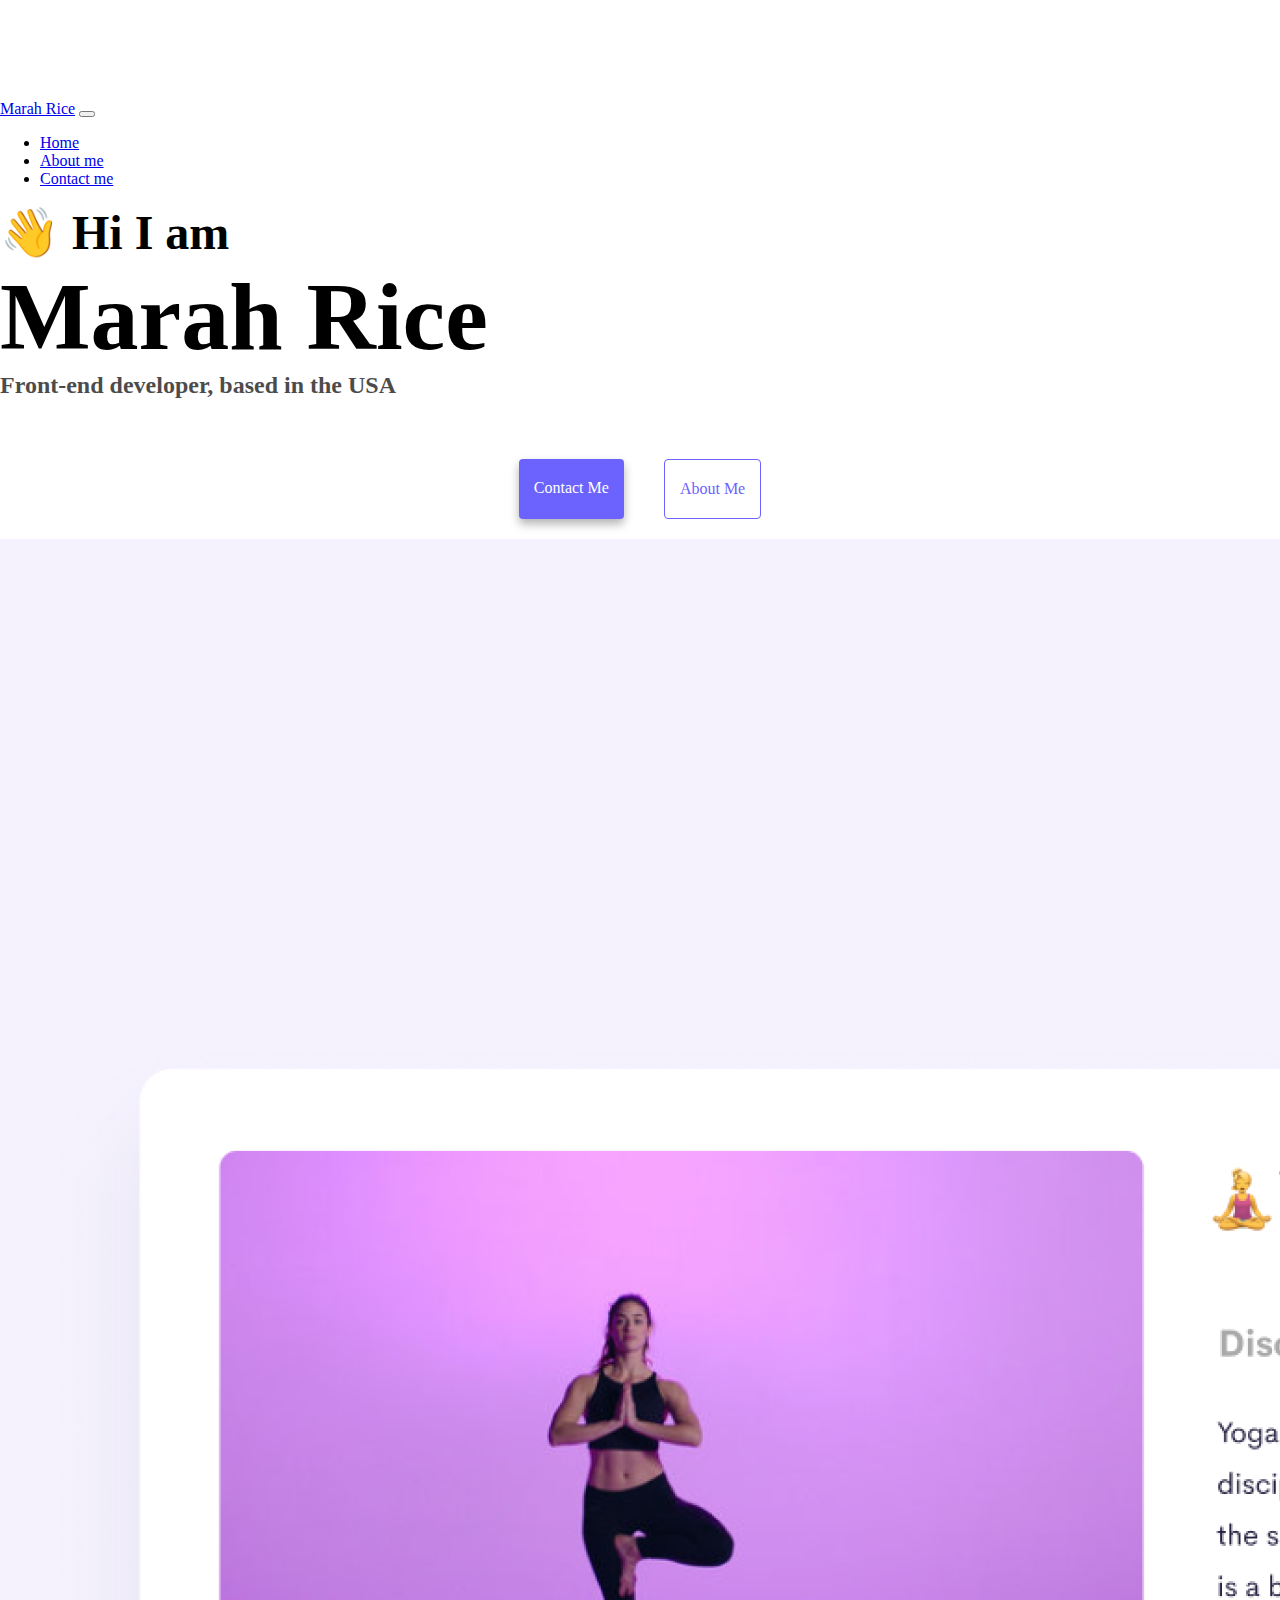
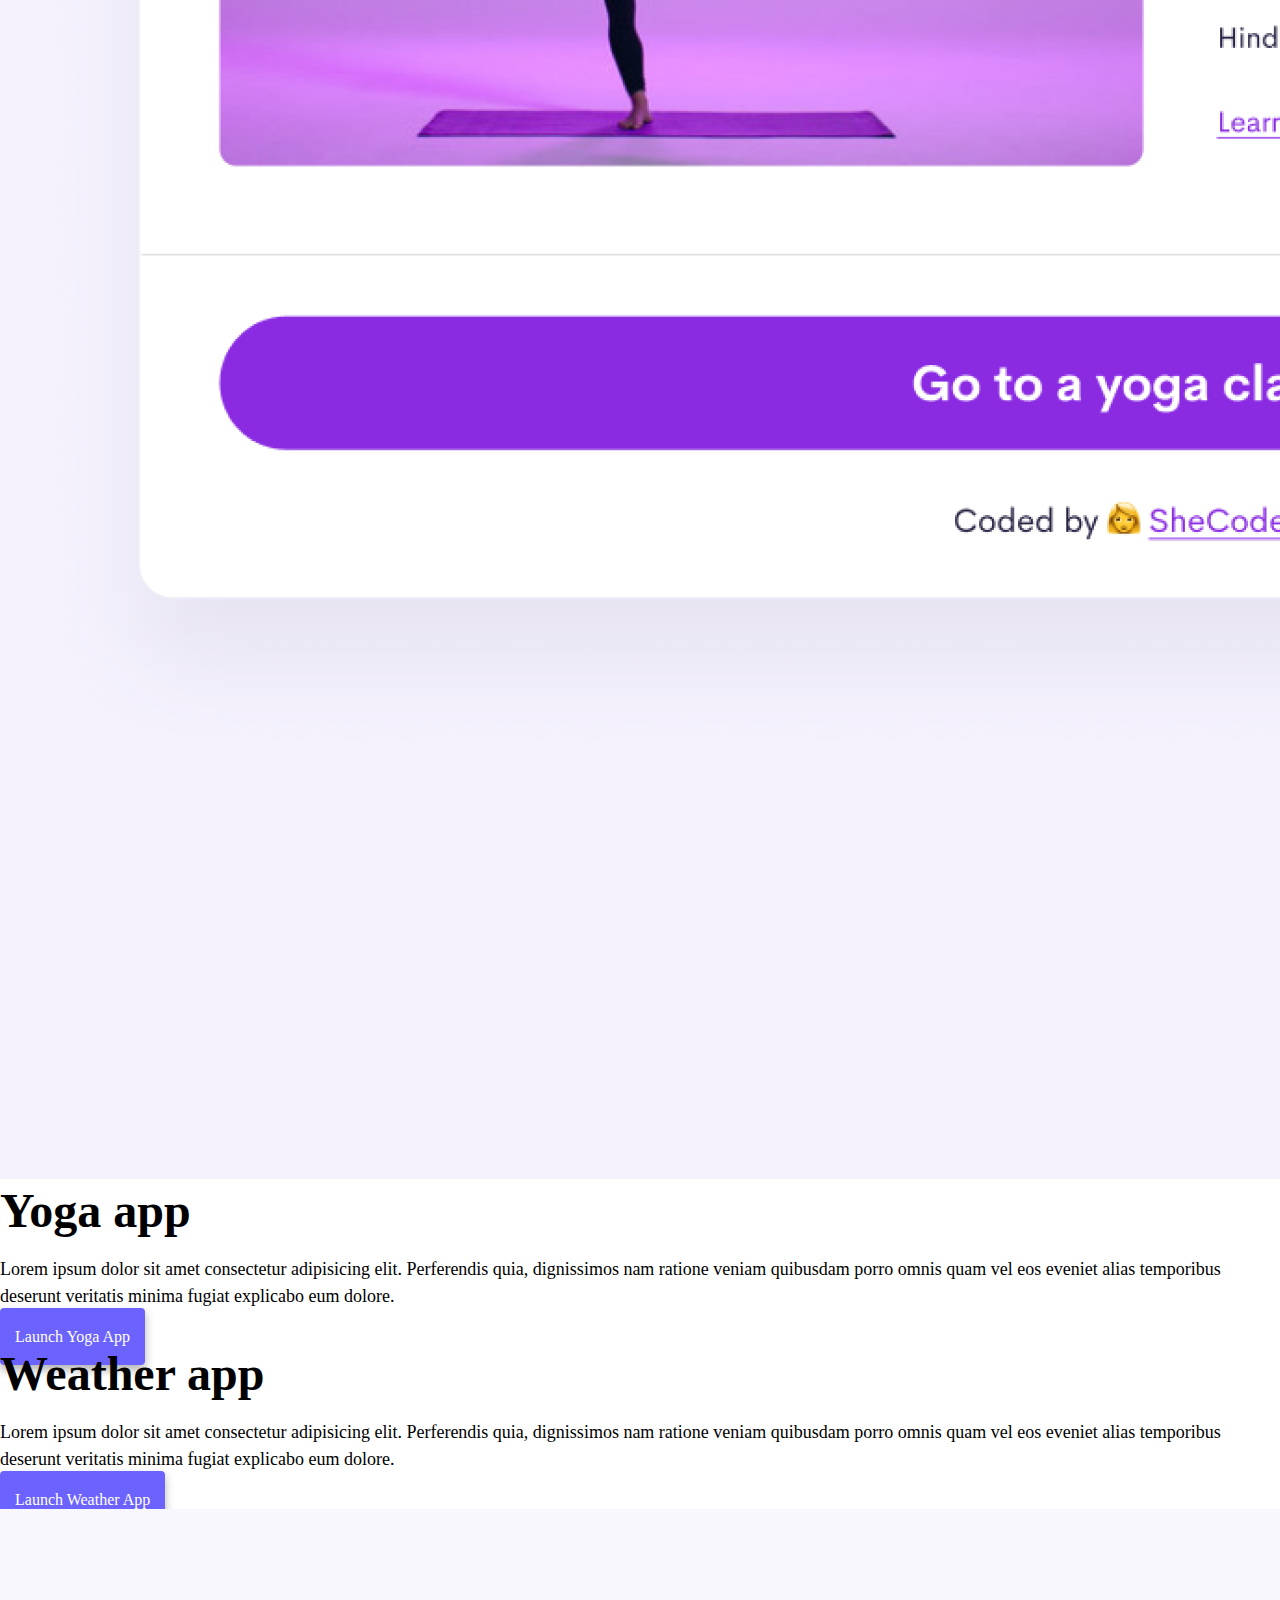
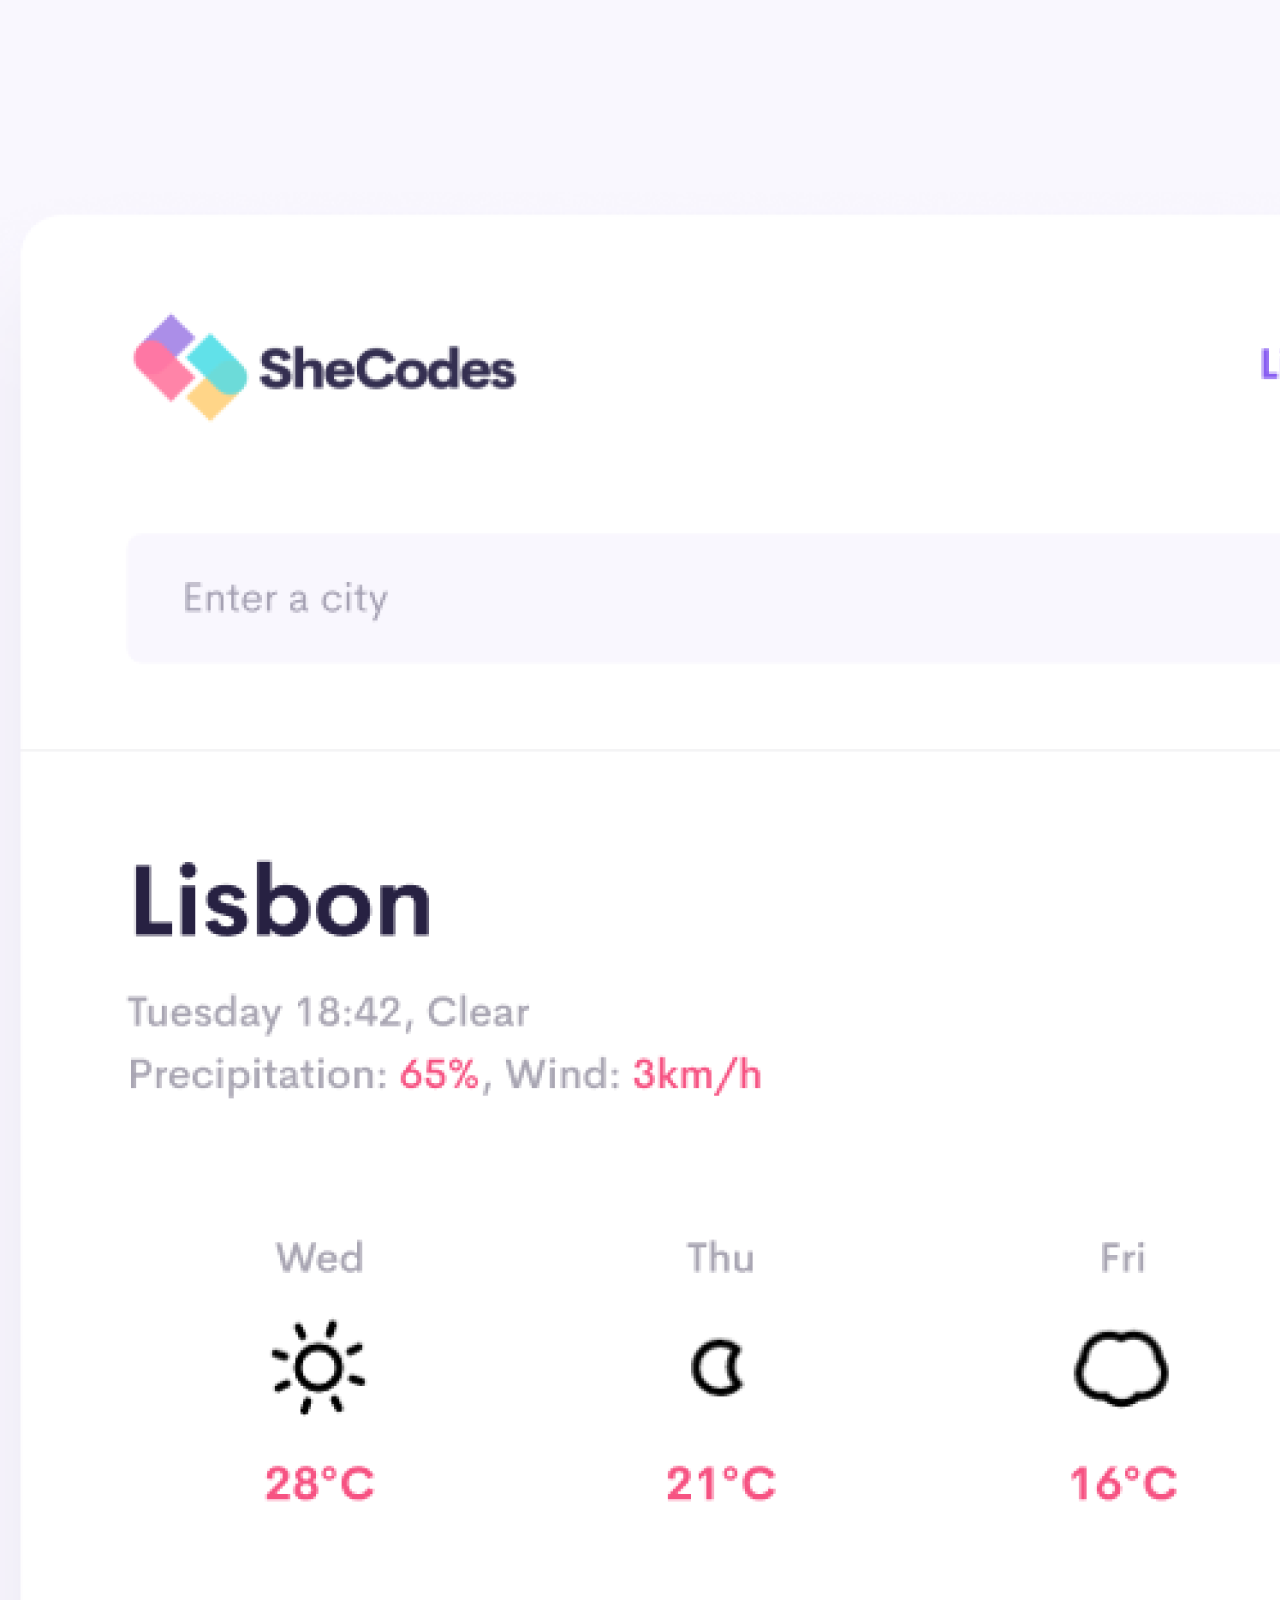
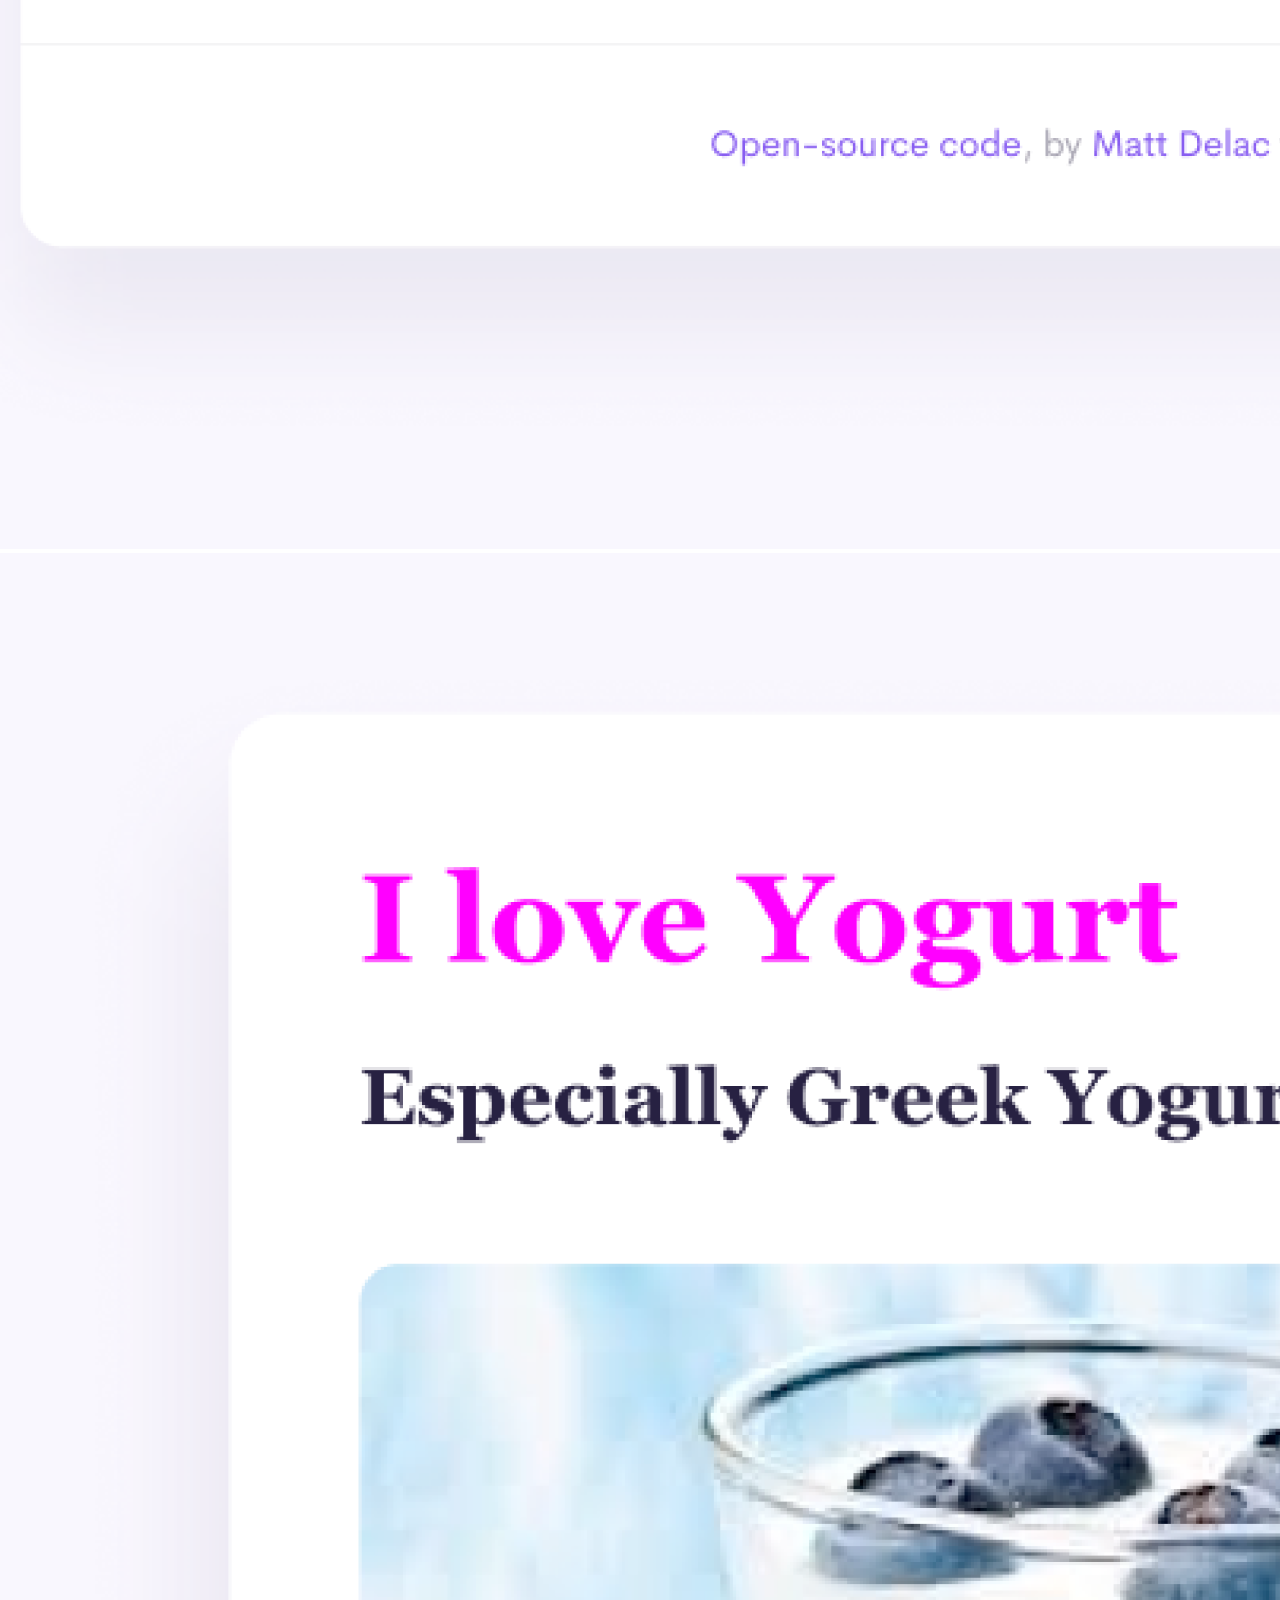
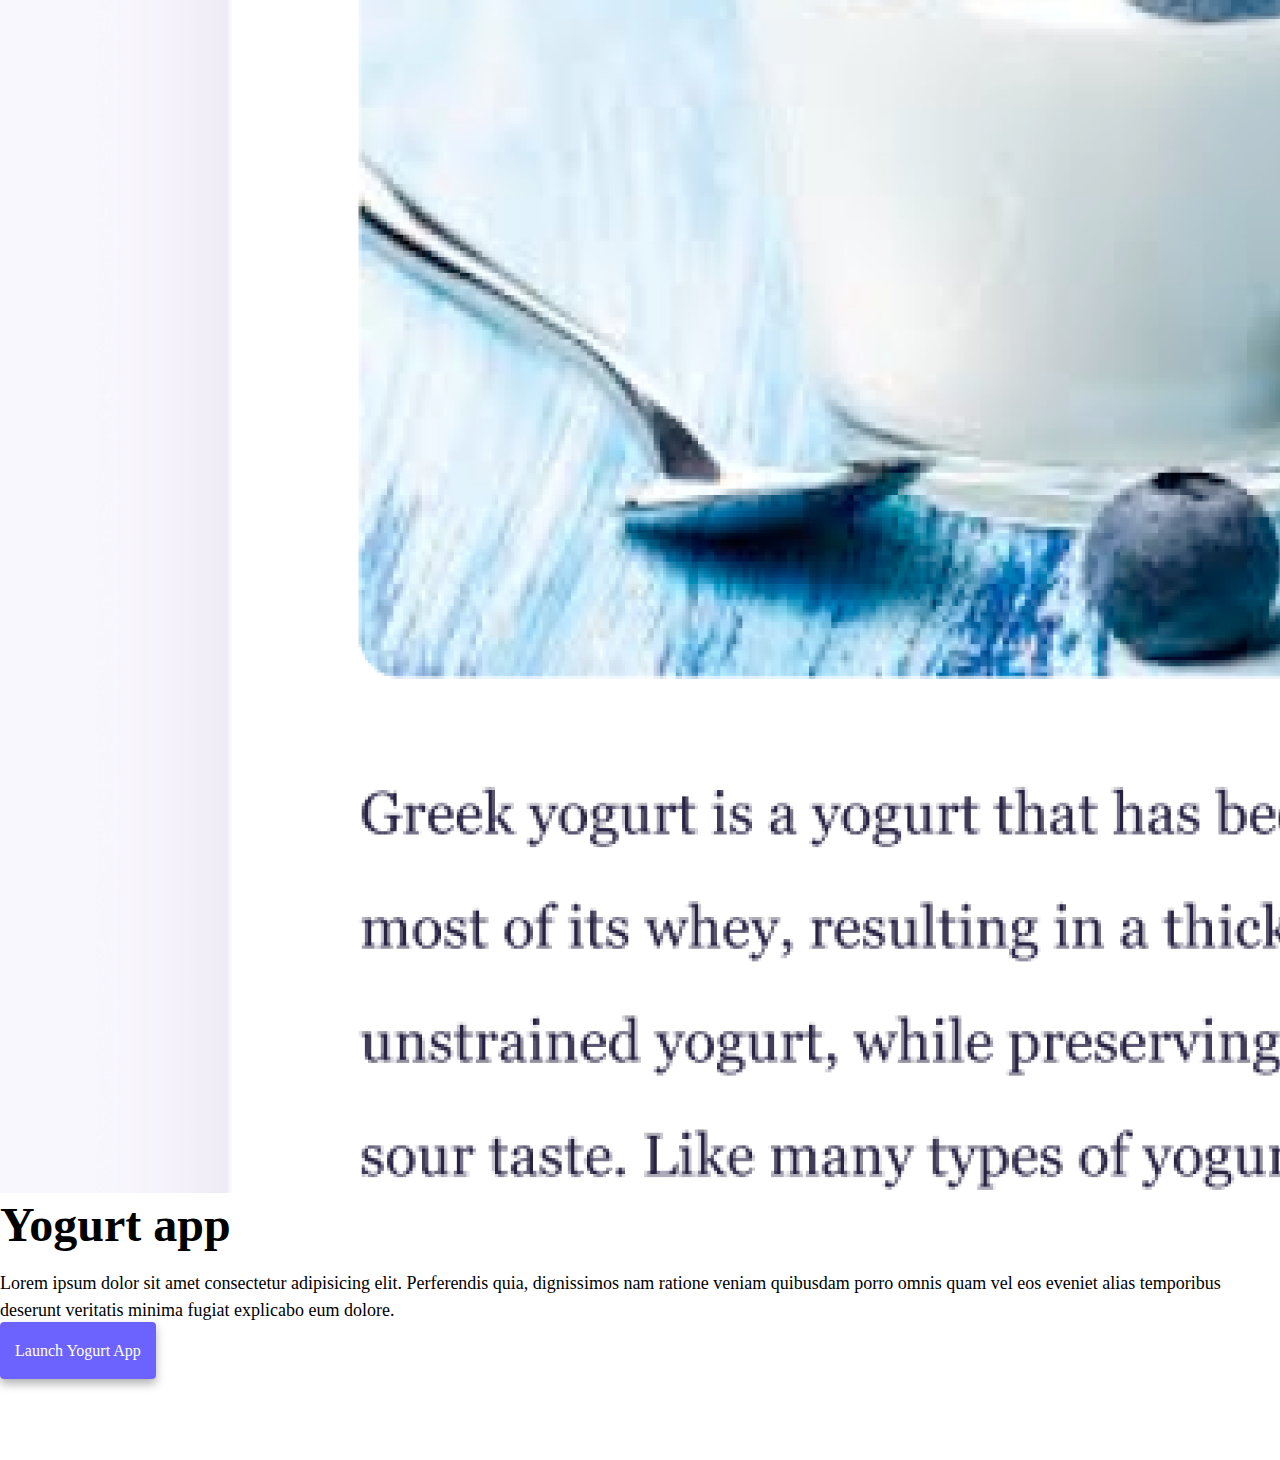
<file: index.html>
<!DOCTYPE html>
<html lang="en">
  <head>
    <meta charset="UTF-8" />
    <meta http-equiv="X-UA-Compatible" content="IE=edge" />
    <meta name="viewport" content="width=device-width, initial-scale=1.0" />
    <meta
      name="description"
      content="A website that showcases the projects Marah Rice has developed over her time learning to code with shecodes.io"
    />
    <link
      href="https://cdn.jsdelivr.net/npm/bootstrap@5.0.2/dist/css/bootstrap.min.css"
      rel="stylesheet"
      integrity="sha384-EVSTQN3/azprG1Anm3QDgpJLIm9Nao0Yz1ztcQTwFspd3yD65VohhpuuCOmLASjC"
      crossorigin="anonymous"
    />
    <title>Front-end developer - Marah Rice</title>
    <link
      href="https://cdn.jsdelivr.net/npm/bootstrap@5.0.0-beta2/dist/css/bootstrap.min.css"
      rel="stylesheet"
      integrity="sha384-BmbxuPwQa2lc/FVzBcNJ7UAyJxM6wuqIj61tLrc4wSX0szH/Ev+nYRRuWlolflfl"
      crossorigin="anonymous"
    />
    <script
      src="https://cdn.jsdelivr.net/npm/bootstrap@5.0.0-beta2/dist/js/bootstrap.bundle.min.js"
      integrity="sha384-b5kHyXgcpbZJO/tY9Ul7kGkf1S0CWuKcCD38l8YkeH8z8QjE0GmW1gYU5S9FOnJ0"
      crossorigin="anonymous"
    ></script>
    <link rel="stylesheet" href="/styles.css" />
  </head>
  <body>
    <nav class="navbar navbar-expand-lg navbar-light bg-light fixed-top">
      <div class="container">
        <a class="navbar-brand" href="/">Marah Rice</a>
        <button
          class="navbar-toggler"
          type="button"
          data-bs-toggle="collapse"
          data-bs-target="#navbarNav"
          aria-controls="navbarNav"
          aria-expanded="false"
          aria-label="Toggle navigation"
        >
          <span class="navbar-toggler-icon"></span>
        </button>
        <div class="collapse navbar-collapse" id="navbarNav">
          <ul class="navbar-nav">
            <li class="nav-item">
              <a class="nav-link active" aria-current="page" href="/">Home</a>
            </li>
            <li class="nav-item">
              <a
                class="nav-link"
                href="/about.html"
                title="Learn more about Marah Rice"
                >About me</a
              >
            </li>
            <li class="nav-item">
              <a
                class="nav-link"
                href="/about.html#contact"
                title="Get in touch with Marah Rice"
                >Contact me</a
              >
            </li>
          </ul>
        </div>
      </div>
    </nav>
    <h2 class="text-center">👋 Hi I am</h2>
    <h1 class="text-center">Marah Rice</h1>
    <h3 class="text-center">Front-end developer, based in the USA</h3>
    <div class="navigation-links mb-5">
      <a
        href="/about.html#contact"
        class="primary-link"
        title="Contact Marah Rice for more information"
        >Contact me</a
      >
      <a
        href="/about.html"
        class="secondary-link"
        title="Learn more about Marah Rice"
        >About me</a
      >
    </div>
    <div class="container">
      <div class="row">
        <div class="col-sm-6">
          <img
            src="/images/yoga.png"
            alt="Yoga Project"
            class="img-fluid rounded d-none d-sm-block"
          />
        </div>
        <div class="col-sm-6">
          <h2 class="mb-3">Yoga app</h2>
          <p>
            Lorem ipsum dolor sit amet consectetur adipisicing elit. Perferendis
            quia, dignissimos nam ratione veniam quibusdam porro omnis quam vel
            eos eveniet alias temporibus deserunt veritatis minima fugiat
            explicabo eum dolore.
          </p>
          <div class="mt-5">
            <a href="#" title="Yoga app link" class="primary-link"
              >Launch Yoga App</a
            >
          </div>
        </div>
      </div>
      <div class="row mt-5">
        <div class="col-sm-6">
          <h2 class="mb-3">Weather app</h2>
          <p>
            Lorem ipsum dolor sit amet consectetur adipisicing elit. Perferendis
            quia, dignissimos nam ratione veniam quibusdam porro omnis quam vel
            eos eveniet alias temporibus deserunt veritatis minima fugiat
            explicabo eum dolore.
          </p>
          <div class="mt-5">
            <a href="#" title="Weather App Link" class="primary-link"
              >Launch Weather App</a
            >
          </div>
        </div>
        <div class="col-sm-6">
          <img
            src="/images/weather.png"
            alt="Weather app project"
            class="img-fluid rounded d-none d-sm-block"
          />
        </div>
      </div>
      <div class="row mt-5">
        <div class="col-sm-6">
          <img
            src="/images/yogurt.png"
            alt="Yogurt Project"
            class="img-fluid rounded d-none d-sm-block"
          />
        </div>
        <div class="col-sm-6">
          <h2 class="mb-3">Yogurt app</h2>
          <p>
            Lorem ipsum dolor sit amet consectetur adipisicing elit. Perferendis
            quia, dignissimos nam ratione veniam quibusdam porro omnis quam vel
            eos eveniet alias temporibus deserunt veritatis minima fugiat
            explicabo eum dolore.
          </p>
          <div class="mt-5">
            <a href="#" title="Weather App Link" class="primary-link"
              >Launch Yogurt App</a
            >
          </div>
        </div>
      </div>
    </div>
  </body>
</html>
</file>
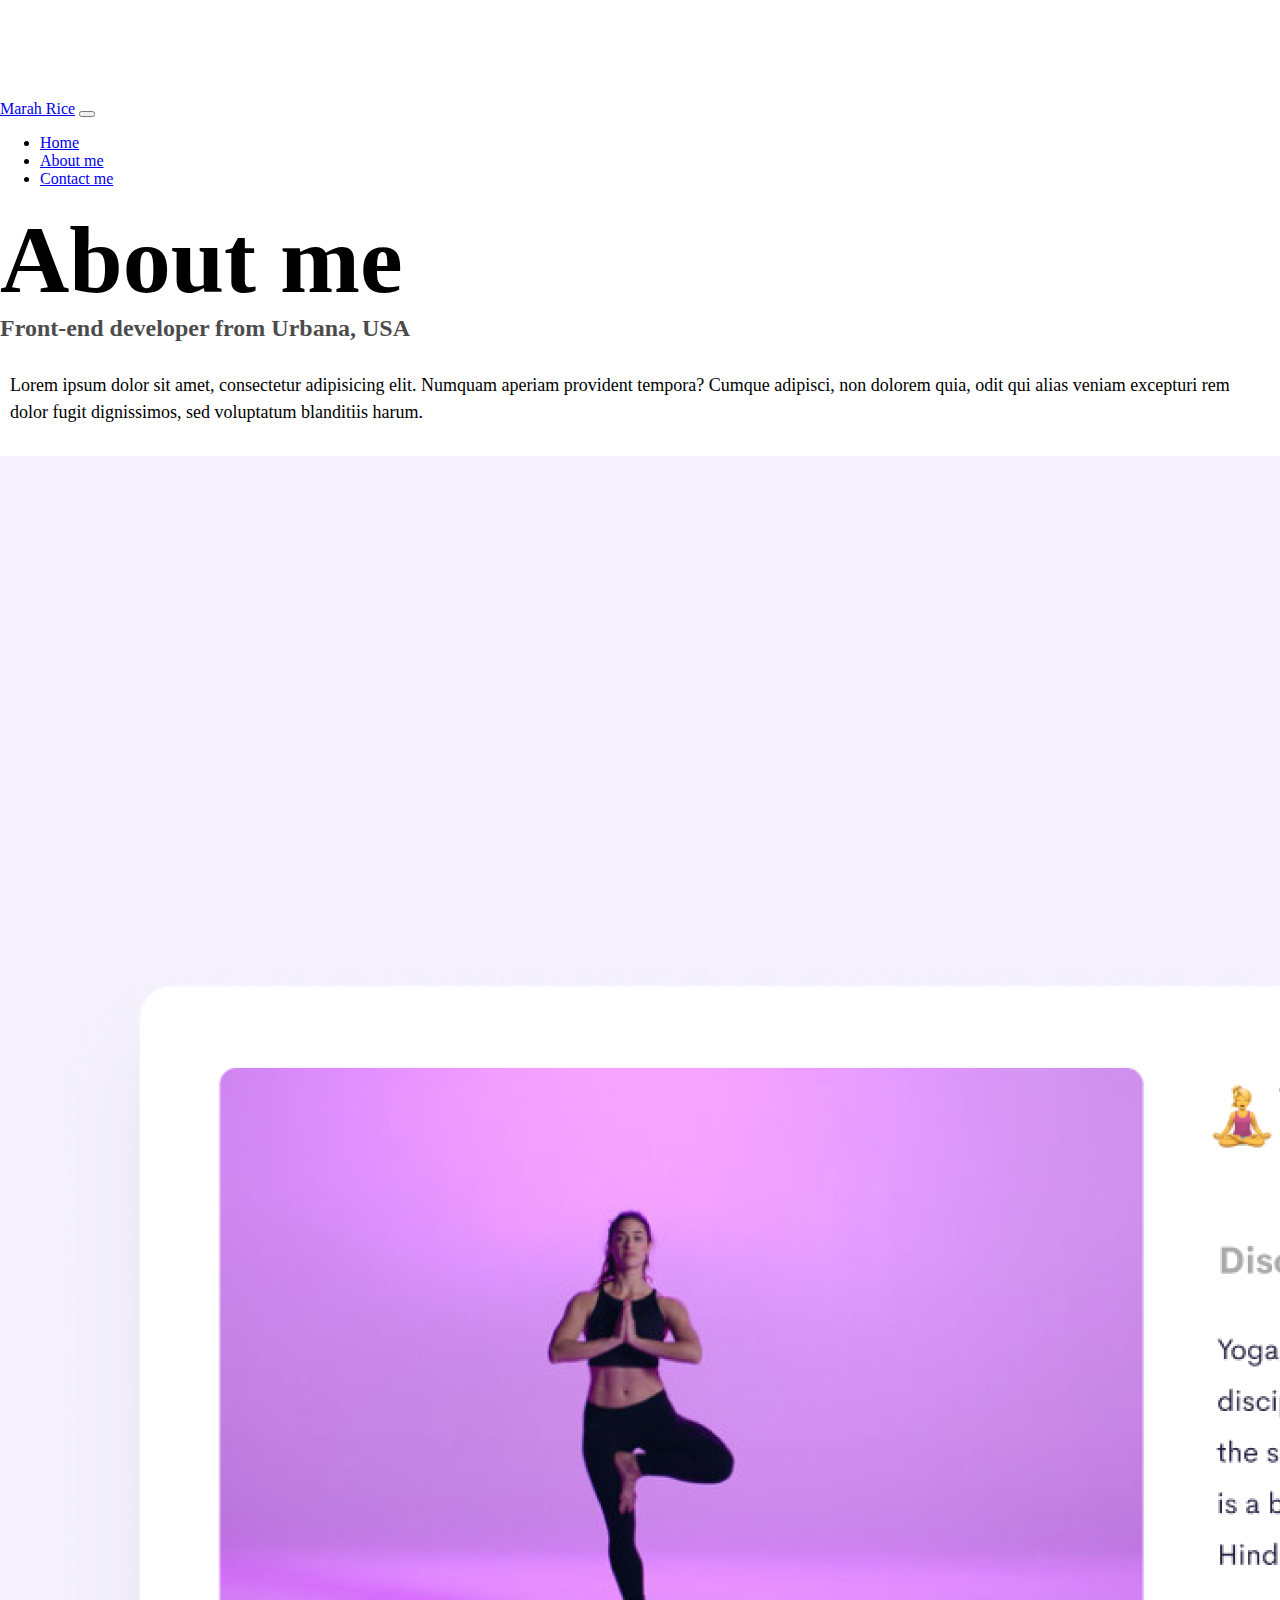
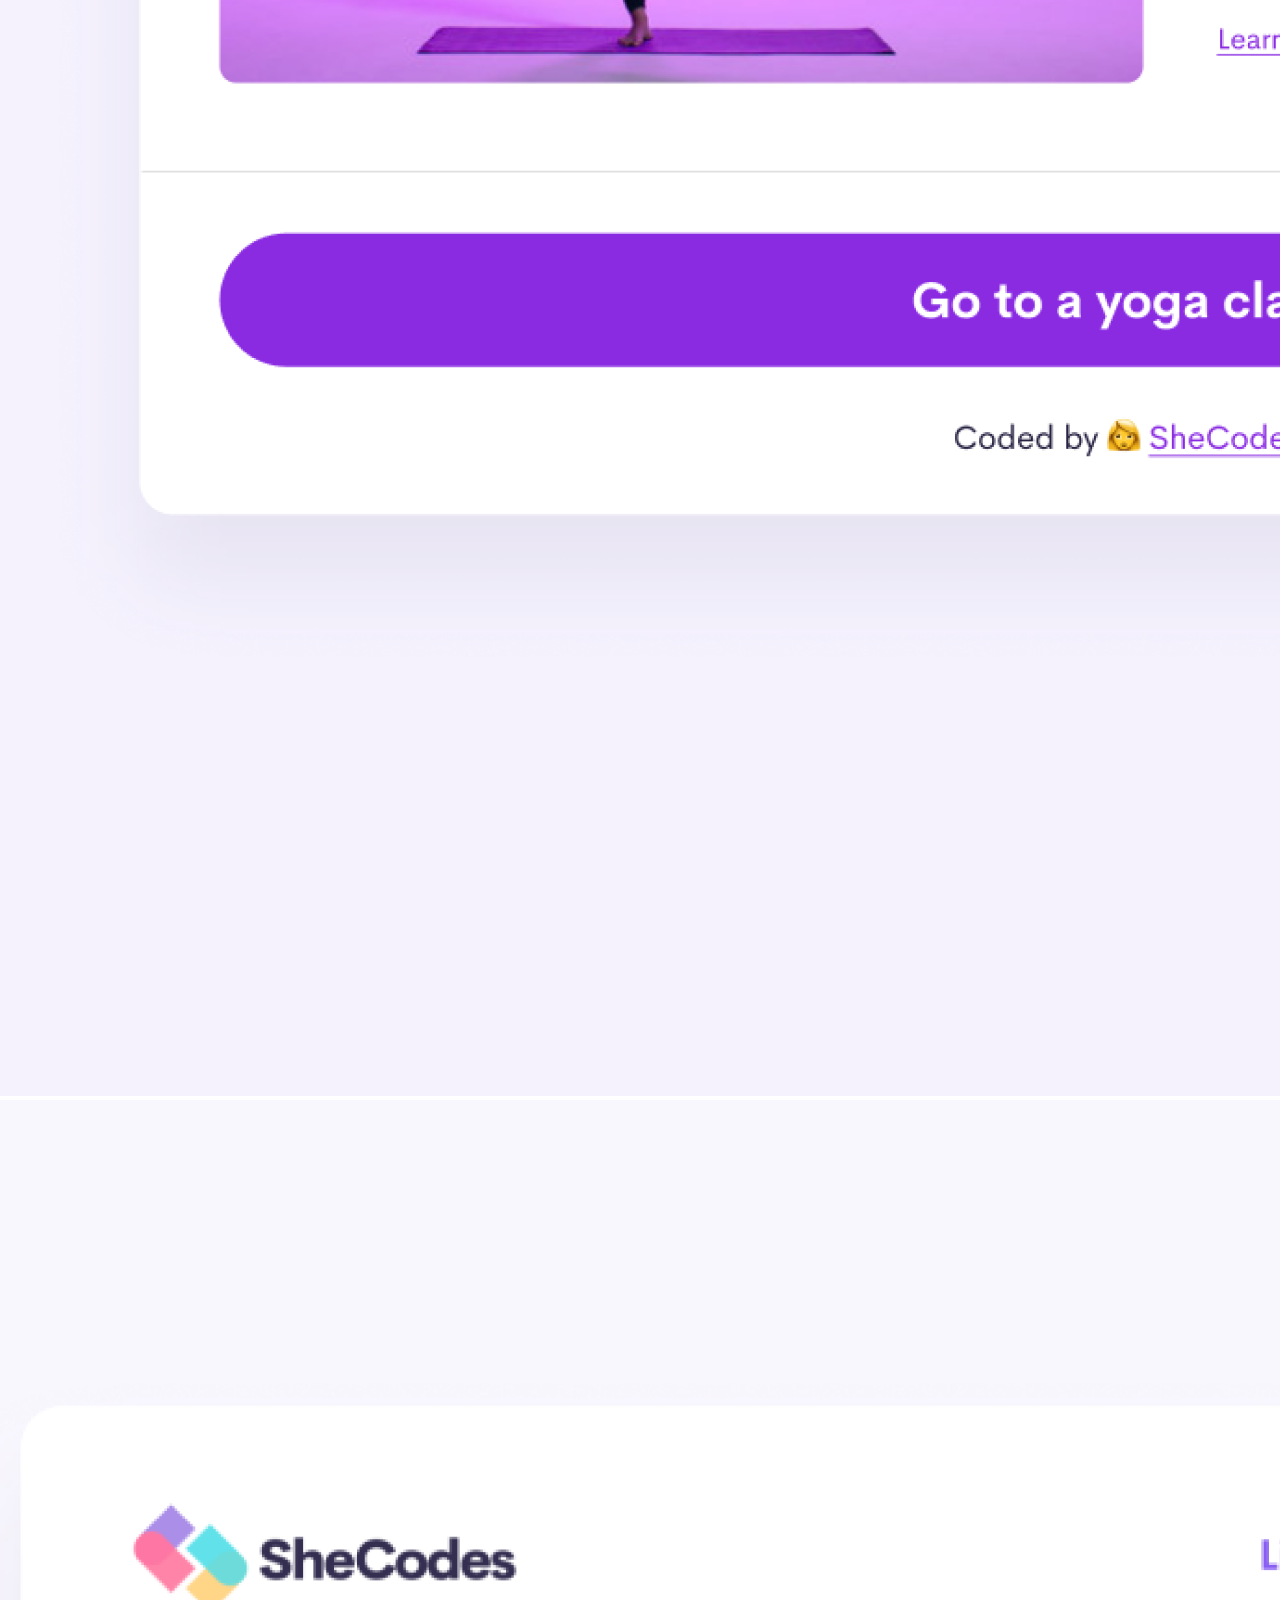
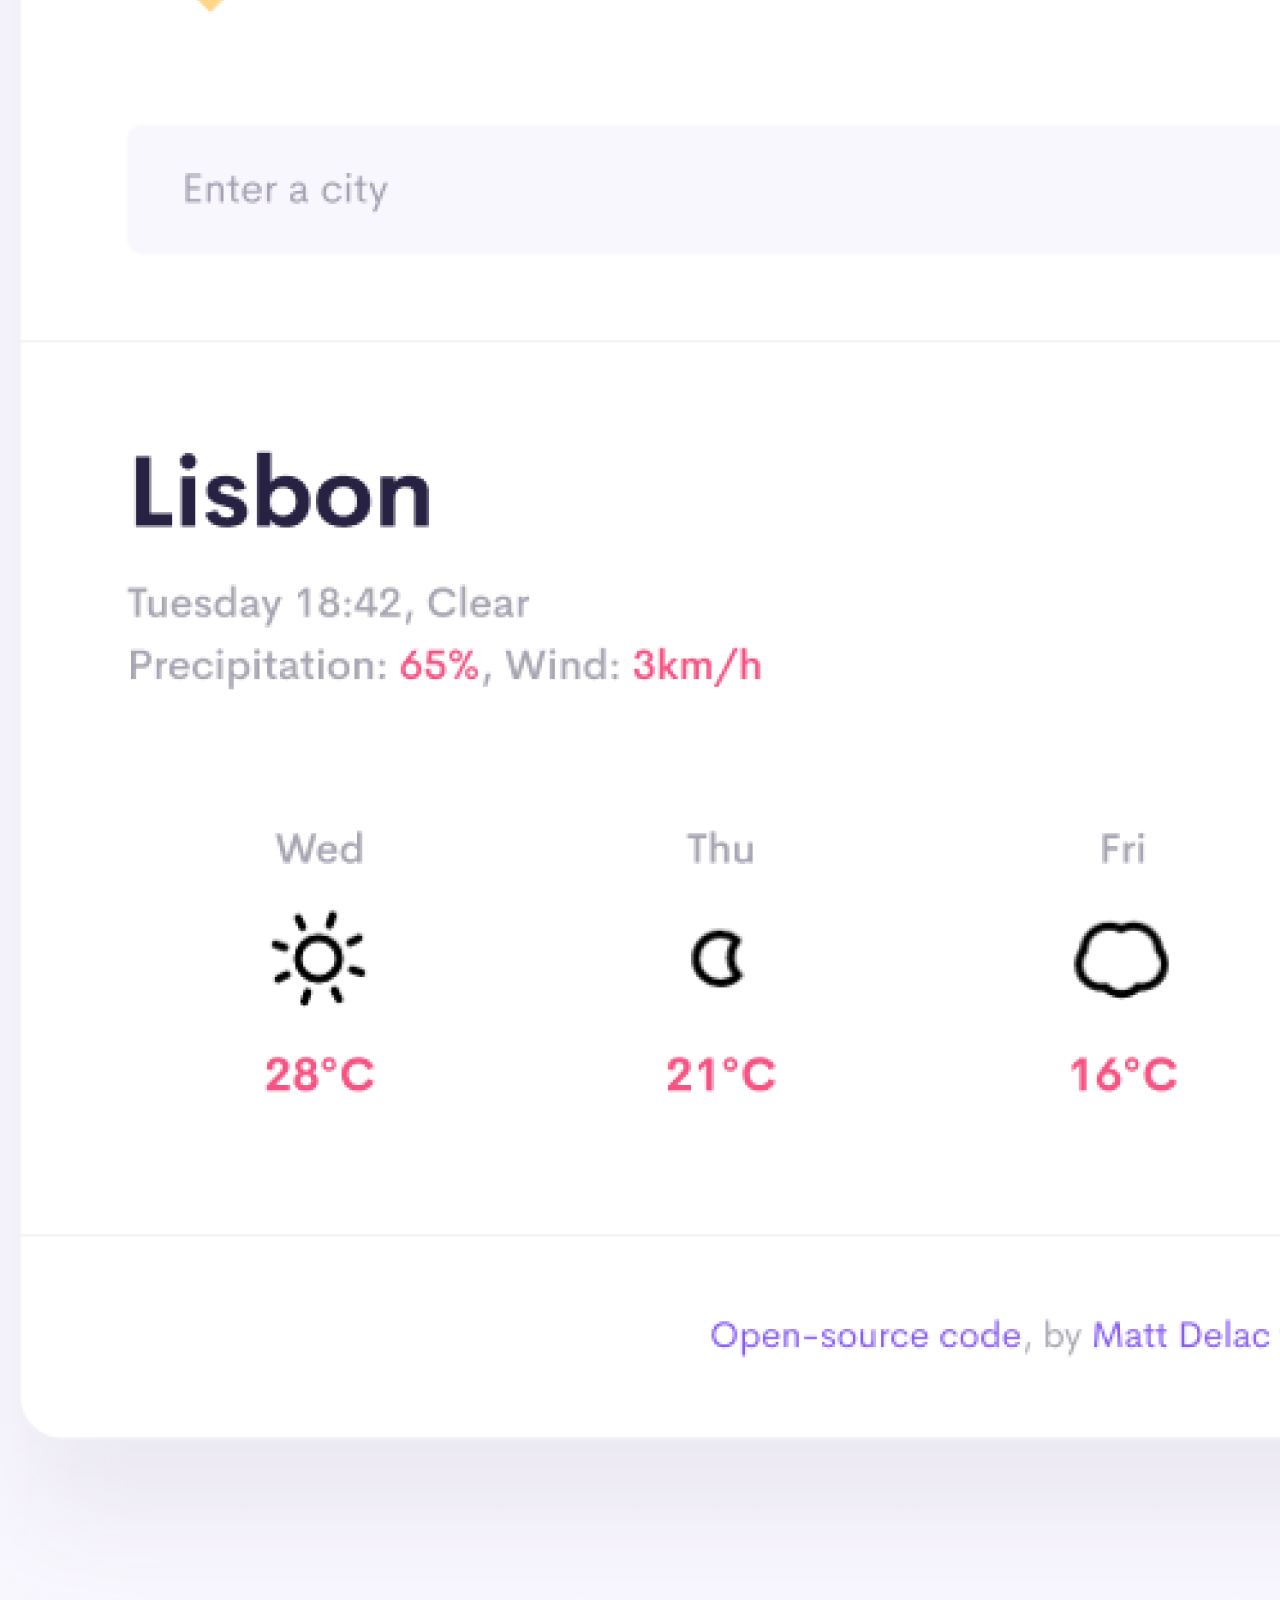
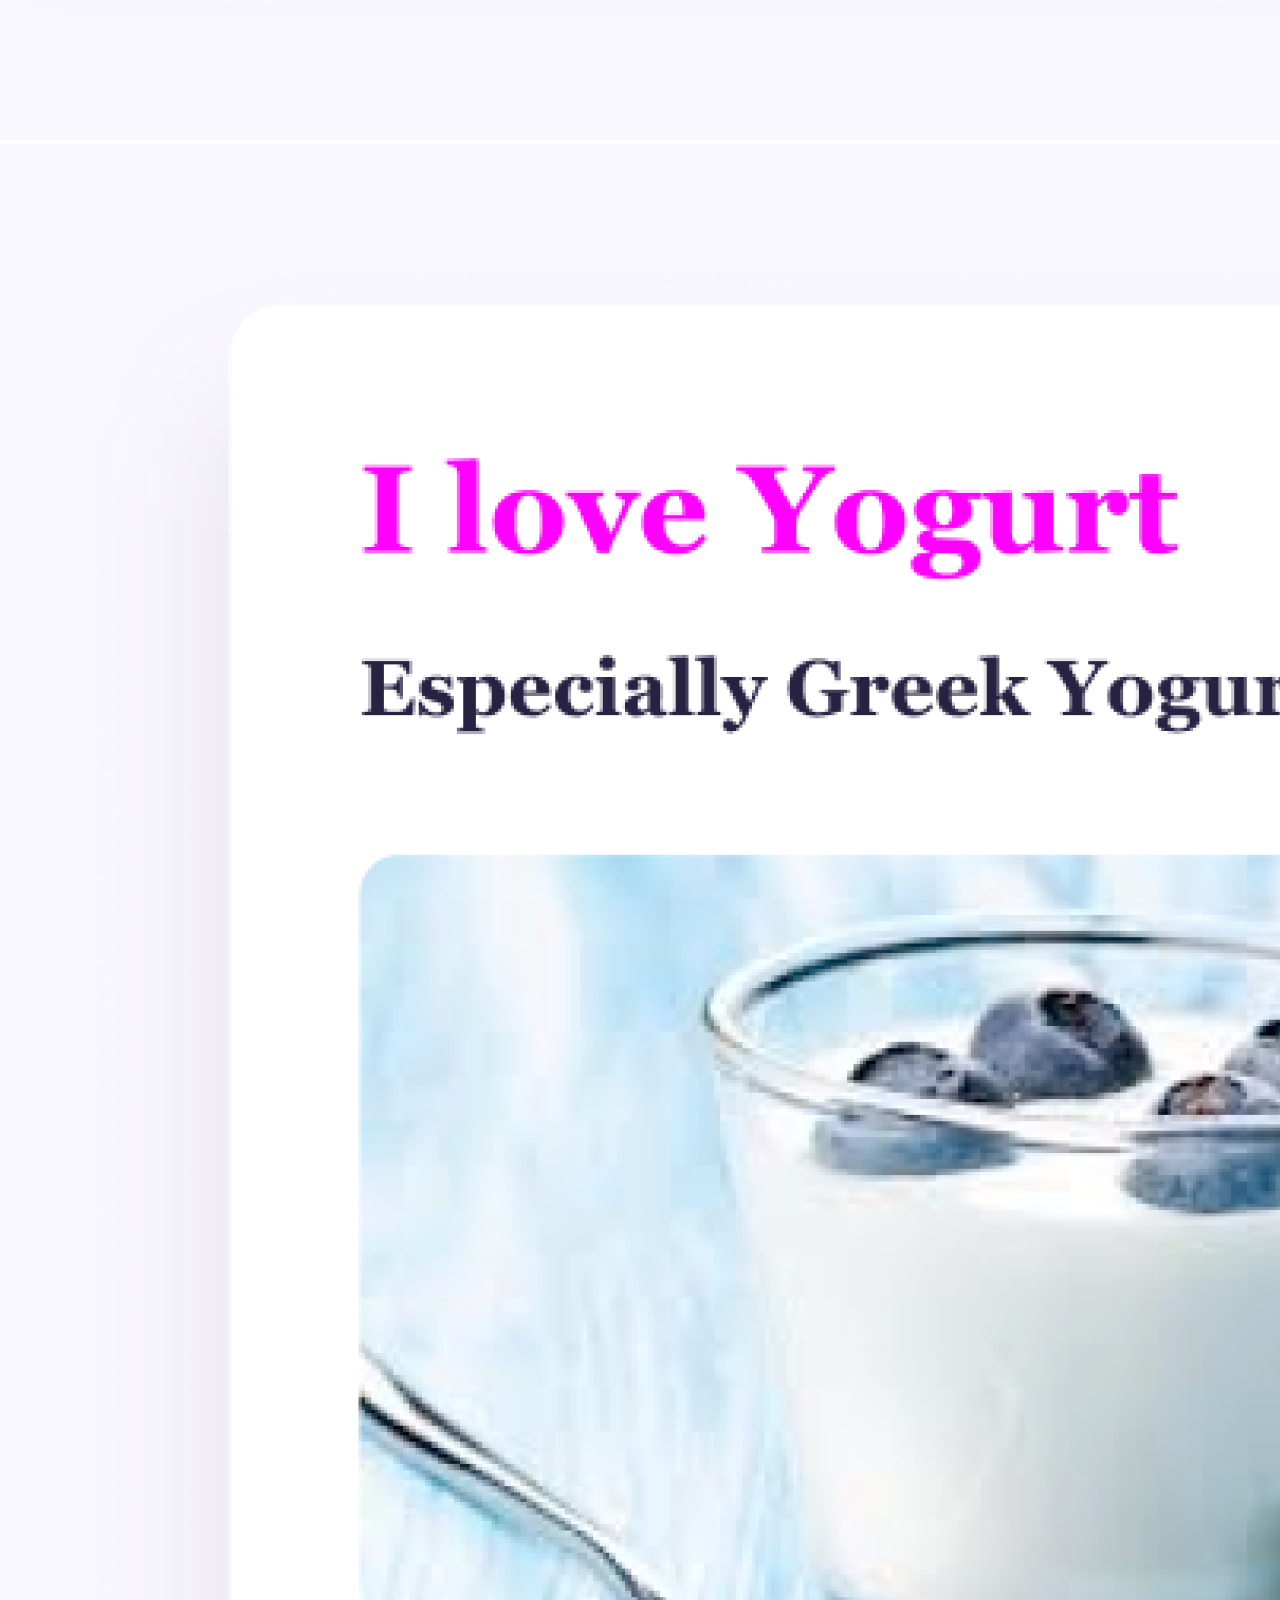
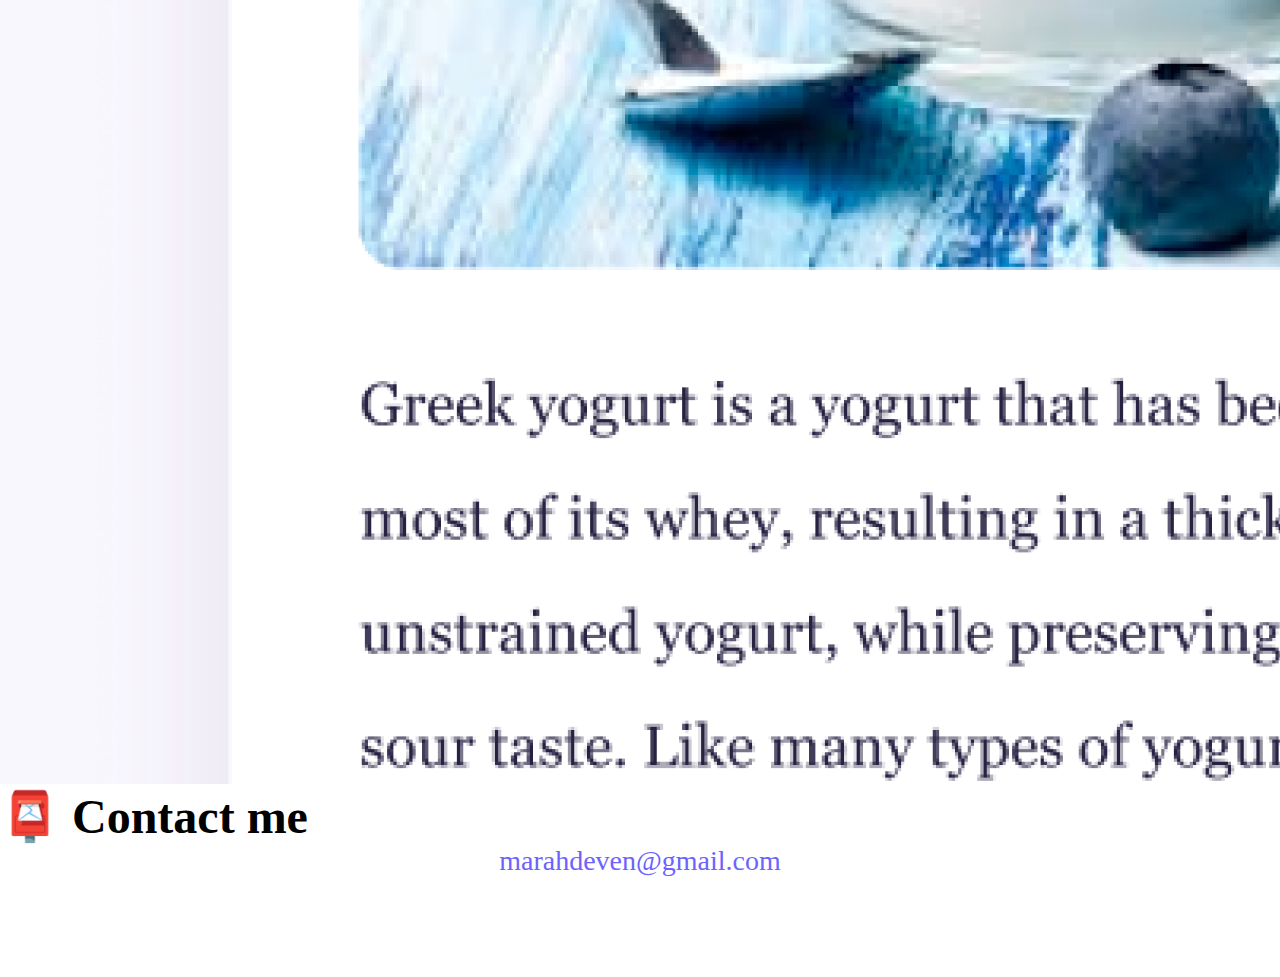
<file: about.html>
<!DOCTYPE html>
<html lang="en">
  <head>
    <meta charset="UTF-8" />
    <meta http-equiv="X-UA-Compatible" content="IE=edge" />
    <meta name="viewport" content="width=device-width, initial-scale=1.0" />
    <meta
      name="description"
      content="Contact Marah Rice to learn more about how she developed her coding projects while learning through shecodes.io"
    />
    <link
      href="https://cdn.jsdelivr.net/npm/bootstrap@5.0.0-beta2/dist/css/bootstrap.min.css"
      rel="stylesheet"
      integrity="sha384-BmbxuPwQa2lc/FVzBcNJ7UAyJxM6wuqIj61tLrc4wSX0szH/Ev+nYRRuWlolflfl"
      crossorigin="anonymous"
    />
    <script
      src="https://cdn.jsdelivr.net/npm/bootstrap@5.0.0-beta2/dist/js/bootstrap.bundle.min.js"
      integrity="sha384-b5kHyXgcpbZJO/tY9Ul7kGkf1S0CWuKcCD38l8YkeH8z8QjE0GmW1gYU5S9FOnJ0"
      crossorigin="anonymous"
    ></script>
    <link rel="stylesheet" href="/styles.css" />
    <title>About front-end developer, Marah Rice</title>
  </head>
  <body>
    <nav class="navbar navbar-expand-lg navbar-light bg-light fixed-top">
      <div class="container">
        <a class="navbar-brand" href="/">Marah Rice</a>
        <button
          class="navbar-toggler"
          type="button"
          data-bs-toggle="collapse"
          data-bs-target="#navbarNav"
          aria-controls="navbarNav"
          aria-expanded="false"
          aria-label="Toggle navigation"
        >
          <span class="navbar-toggler-icon"></span>
        </button>
        <div class="collapse navbar-collapse" id="navbarNav">
          <ul class="navbar-nav">
            <li class="nav-item">
              <a class="nav-link" aria-current="page" href="/">Home</a>
            </li>
            <li class="nav-item">
              <a class="nav-link active" href="/about.html">About me</a>
            </li>
            <li class="nav-item">
              <a class="nav-link" href="/about.html#contact">Contact me</a>
            </li>
          </ul>
        </div>
      </div>
    </nav>
    <h1 class="text-center">About me</h1>
    <h3 class="text-center">Front-end developer from Urbana, USA</h3>
    <div class="about-paragraphs text-center">
      <p>
        Lorem ipsum dolor sit amet, consectetur adipisicing elit. Numquam
        aperiam provident tempora? Cumque adipisci, non dolorem quia, odit qui
        alias veniam excepturi rem dolor fugit dignissimos, sed voluptatum
        blanditiis harum.
      </p>
    </div>
    <div class="container">
      <div class="row">
        <div class="col-sm-4">
          <img
            src="/images/yoga.png"
            alt="Yoga App"
            class="img-fluid p-2 mb-4 shadow rounded"
          />
        </div>
        <div class="col-sm-4">
          <img
            src="/images/weather.png"
            alt="Weather App"
            class="img-fluid p-2 mb-4 shadow rounded"
          />
        </div>
        <div class="col-sm-4">
          <img
            src="/images/yogurt.png"
            alt="Yogurt Project"
            class="img-fluid p-2 mb-4 shadow rounded"
          />
        </div>
      </div>
    </div>
    <div id="contact" class="mt-5">
      <h2 class="text-center">📮 Contact me</h2>
      <a
        href="mailto:marahdeven@gmail.com"
        title="Contact Marah Rice by email"
        class="email-link"
      >
        marahdeven@gmail.com
      </a>
    </div>
  </body>
</html>
</file>
<file: styles.css>
:root {
  --primary-color: #6c63ff;
  --secondary-color: #f5f2fe;
  --box-shadow: 0 5px 10px rgba(0, 0, 0, 0.3);
}

body {
  margin: 100px 0;
}

h1,
h2,
h3 {
  margin: 0;
}

h1 {
  font-size: 96px;
}

h2 {
  font-size: 48px;
}

h3 {
  font-size: 24px;
  opacity: 0.7;
}

p {
  font-size: 18px;
  line-height: 1.5;
}

.navigation-links {
  display: flex;
  margin-top: 40px;
  justify-content: center;
}

.navigation-links a {
  margin: 20px;
}

.primary-link {
  border-radius: 4px;
  padding: 20px 15px;
  text-decoration: none;
  text-transform: capitalize;
  background: var(--primary-color);
  box-shadow: var(--box-shadow);
  color: white;
}

.secondary-link {
  border-radius: 4px;
  padding: 20px 15px;
  text-decoration: none;
  text-transform: capitalize;
  color: var(--primary-color);
  border: 1px solid var(--primary-color);
}

.homepage-link {
  color: var(--primary-color);
  text-align: center;
  display: block;
}

.about-paragraphs {
  margin: 30px 0;
}

.about-paragraphs p {
  margin: 10px;
}

.email-link {
  display: flex;
  justify-content: center;
  color: var(--primary-color);
  font-size: 28px;
  text-decoration: none;
}

.email-link:hover {
  text-decoration: underline;
}

@media (max-width: 576px) {
  .col-sm-6 {
    display: block;
    text-align: center;
    margin: 0, 20px;
  }

  h1 {
    font-size: 55px;
    line-height: 1.5;
  }

  h2 {
    font-size: 35px;
  }

  h3 {
    font-size: 20px;
  }
}
</file>
